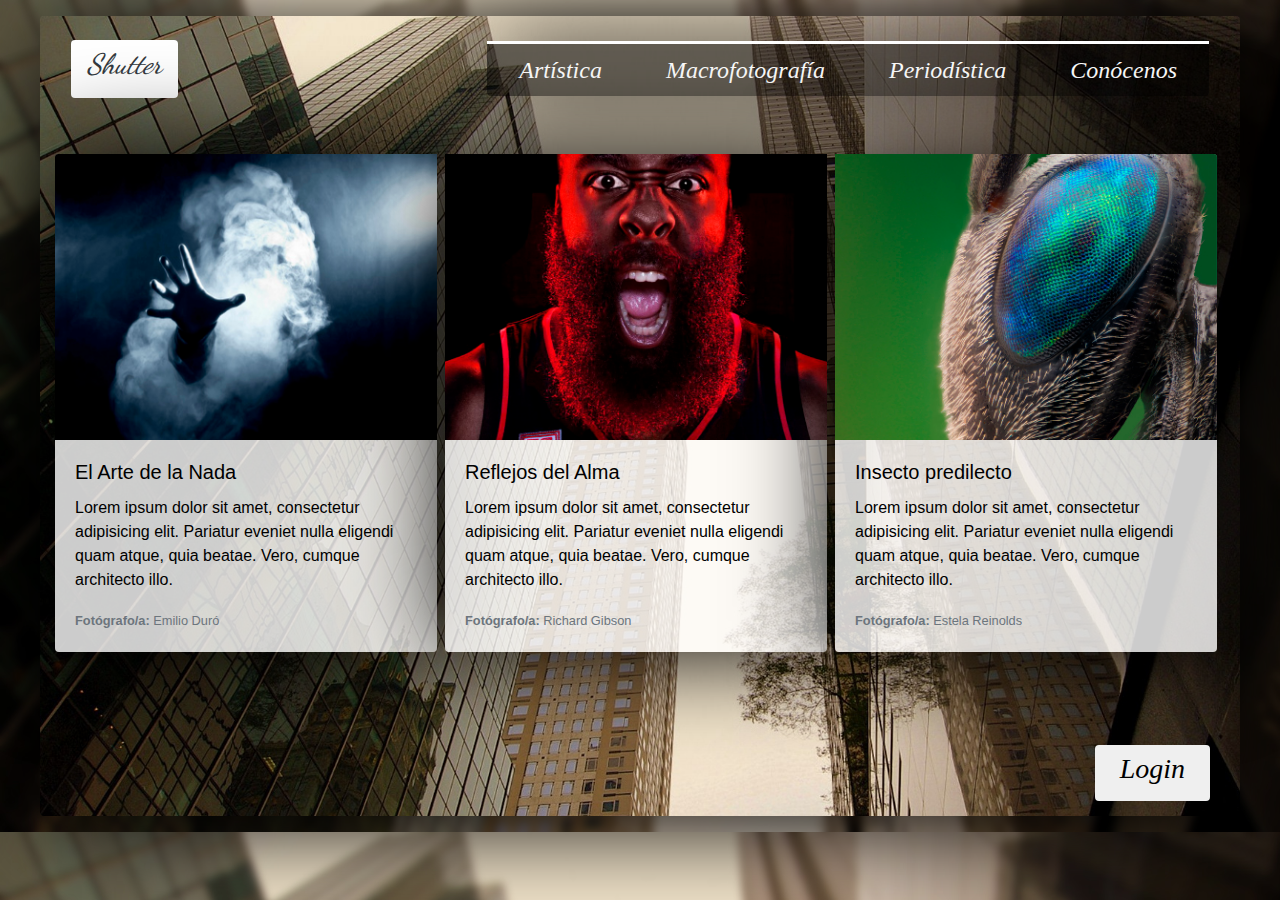
<file: index.html>
<!doctype html>
<html lang="es">
  <head>
    <!-- Tags -->
    <meta charset="utf-8">
    <meta name="viewport" content="width=device-width, initial-scale=1, shrink-to-fit=no">

    <!-- Bootstrap CSS -->
    <link rel="stylesheet" href="css/bootstrap-reboot.min.css">
    <link rel="stylesheet" href="css/bootstrap.css">
	
	<!-- Estilos propios-->
	<link rel="stylesheet" href="css/index.css">

   	<!--Favicon-->
    <link rel="icon" href="imagenes/favicon.png">

    <!--Fonts-->
    <link href="https://fonts.googleapis.com/css?family=Dancing+Script" rel="stylesheet">

    <title>Shutter</title>
  </head>

  <body>
	<!-- Contenedor -->
	<div class="container mt-3 mb-3 rounded ">
		<!-- Navegador -->
	    <nav class="navbar navbar-expand-lg navbar-dark pt-4">
		  <a class="navbar-brand text-dark p-2 px-3 rounded bg-white brandest " href="#"> <h3>Shutter</h3> </a>

		  <button class="navbar-toggler menu" type="button" data-toggle="collapse" data-target="#navbarNavAltMarkup" aria-controls="navbarNavAltMarkup" aria-expanded="false" aria-label="Toggle navigation">
		    <span class="navbar-toggler-icon"></span>
		  </button>

		  <div class="collapse navbar-collapse justify-content-end" id="navbarNavAltMarkup">
		    <div class="navbar-nav anim menu rounded-bottom">
		      <a class="nav-item nav-link text-white mx-4 " href="paginas/artistica.html">		Artística		</a>
		      <a class="nav-item nav-link text-white mx-4 " href="paginas/macro.html">			Macrofotografía	</a>
		      <a class="nav-item nav-link text-white mx-4 " href="paginas/periodistica.html">	Periodística	</a>
		      <a class="nav-item nav-link text-white mx-4 " href="paginas/retrato.html">		Conócenos		</a>
		      <a class="nav-item nav-link text-white mx-4 d-lg-none  " href="#login" data-toggle="modal" data-target="#login">			Login			</a>
		    </div>
		  </div>

		</nav>
		<!-- Fin navegador -->	
			
		<!-- Cards -->
		<div class="card-group  mt-5">
		<!-- Carta 1 -->
		  <div class="card rounded  carta mr-2 ">
		    <a href="paginas/artistica.html"><img class="card-img-top" src="imagenes/artisticcard.jpg" alt="Card image cap" alt="Card image cap"></a>
		    <div class="card-body">
		      <h5 class="card-title">El Arte de la Nada</h5>
		      <p class="card-text">Lorem ipsum dolor sit amet, consectetur adipisicing elit. Pariatur eveniet nulla eligendi quam atque, quia beatae. Vero, cumque architecto illo.</p>
		      <p class="card-text"><small class="text-muted"><b>Fotógrafo/a: </b>Emilio Duró</small></p>
		    </div>
		  </div>
		<!-- Carta 2 -->
			 
			  <div class="card rounded carta mr-2">
			    <a href="paginas/periodistica.html"><img class="card-img-top" src="imagenes/portraitcard.jpg" alt="Card image cap"></a>
			    <div class="card-body">
			      <h5 class="card-title">Reflejos del Alma</h5>
			      <p class="card-text">Lorem ipsum dolor sit amet, consectetur adipisicing elit. Pariatur eveniet nulla eligendi quam atque, quia beatae. Vero, cumque architecto illo.</p>
			      <p class="card-text"><small class="text-muted"><b>Fotógrafo/a: </b>Richard Gibson</small></p>
			    </div>
			  </div>
		<!-- Carta 3 -->
		  <div class="card rounded carta mr-2">
		    <a href="paginas/macro.html"><img class="card-img-top" src="imagenes/macrocard.jpg" alt="Card image cap"></a>
		    <div class="card-body">
		      <h5 class="card-title">Insecto predilecto</h5>
		      <p class="card-text">Lorem ipsum dolor sit amet, consectetur adipisicing elit. Pariatur eveniet nulla eligendi quam atque, quia beatae. Vero, cumque architecto illo.</p>
		      <p class="card-text"><small class="text-muted"><b>Fotógrafo/a: </b>Estela Reinolds	</small></p>
		    </div>
		  </div>

		</div>	

		<!--Botón de login-->
		<div class="row">
			<button type="button" class="btn d-none d-lg-block px-4 loginbot font-italic" data-toggle="modal" data-target="#login" > <h3>Login</h3> </button>
		</div>  

		<!-- Modal -->
		<div class="modal fade" id="login" tabindex="-1" role="dialog" aria-labelledby="login" aria-hidden="true">
		  <div class="modal-dialog modal-dialog-centered" role="document">
		    <div class="modal-content">
		      <div class="modal-header">
		        <h5 class="modal-title" id="Login">Login</h5>
		        <button type="button" class="close" data-dismiss="modal" aria-label="Close">
		          <span aria-hidden="true">&times;</span>
		        </button>
		      </div>
		      <div class="modal-body">
		      	<div class="row justify-content-center">
		      		<div class="col-4">
		      			<img src="imagenes/login.png" alt="loginimage" class="rounded img-fluid">
		      		</div>
		      	</div>
			<!--Formulario-->
		       <form method="post" action="login.php">
				  <div class="row justify-content-center p-2">
				    <div class="col-md-6">
				      <input type="email" class="form-control" placeholder="ejemplo@dominio.com" required>
				    </div>
				  </div>
				  <div class="row justify-content-center p-2">
				    <div class="col-md-6">
				      <input type="password" class="form-control" placeholder="Contraseña" required>
				    </div>
				  </div>
				  <div class="row text-center">
				      	<div class="col-md-12">
				      		<a href="paginas/registro.html" class="text-center mt-2 regist"> ¿Todavía no te has registrado?</a>
				      	</div>
				  </div>
				   <div class="modal-footer">
			        <button type="reset" class="btn btn-danger text-light" data-dismiss="modal" >Cerrar</button>
			        <button type="submit" class="btn bg-dark text-light">Entrar</button>
			      </div>
				</form>
		      </div>
		    </div>
		  </div>
		</div>	                                      

	</div>

	<!-- Fin contenedor-->

    <!-- jQuery,Popper.js,Bootstrap JS -->
    <script src="jq/jquery-3.3.1.min.js"></script>
    <script src="https://cdnjs.cloudflare.com/ajax/libs/popper.js/1.12.9/umd/popper.min.js" integrity="sha384-ApNbgh9B+Y1QKtv3Rn7W3mgPxhU9K/ScQsAP7hUibX39j7fakFPskvXusvfa0b4Q" crossorigin="anonymous"></script>
    <script src="js/bootstrap.min.js"></script>

  </body>
</html>
</file>
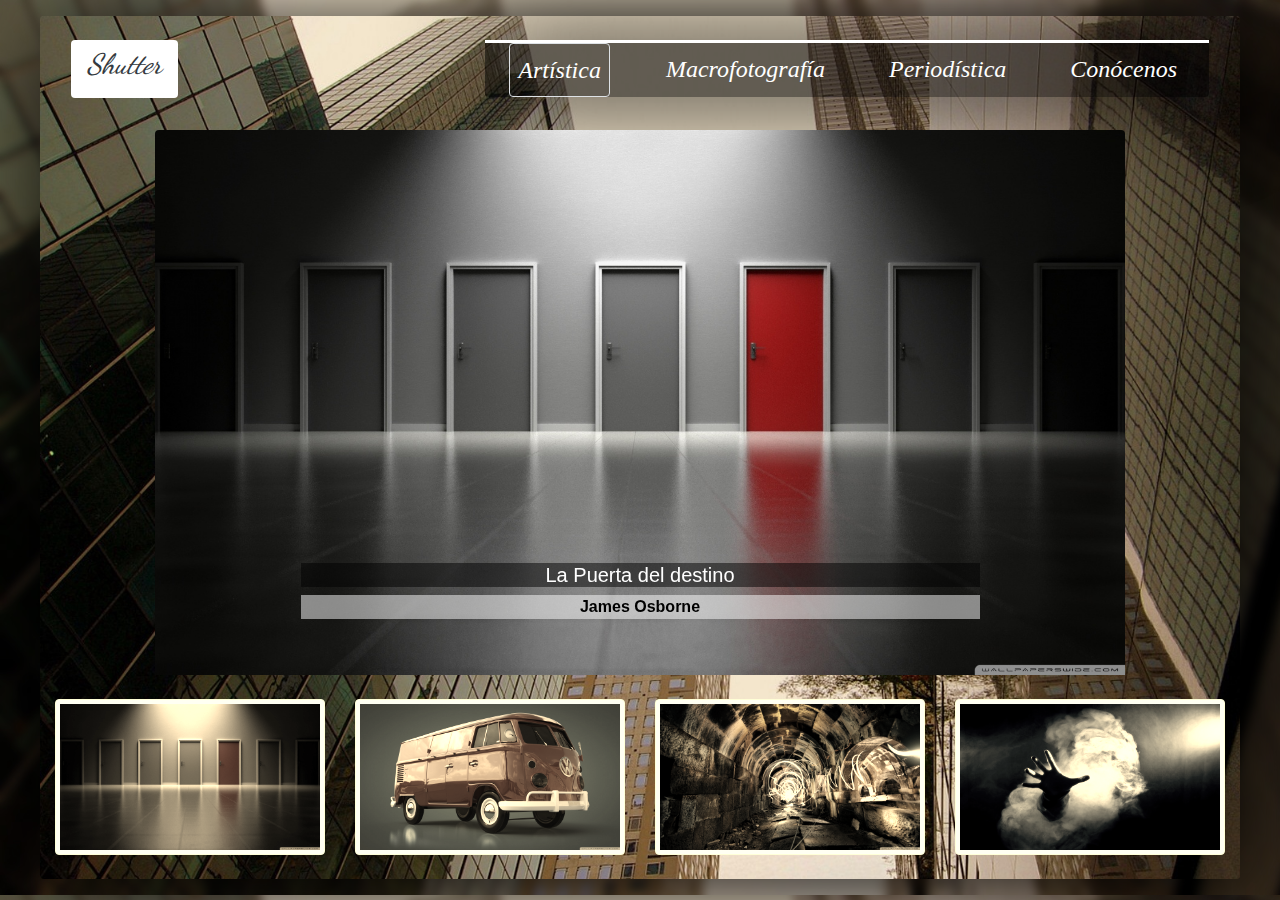
<file: paginas/artistica.html>
<!doctype html>
<html lang="es">
  <head>
    <!-- Tags -->
    <meta charset="utf-8">
    <meta name="viewport" content="width=device-width, initial-scale=1, shrink-to-fit=no">

    <!-- Bootstrap CSS -->
    <link rel="stylesheet" href="../css/bootstrap-reboot.min.css">
    <link rel="stylesheet" href="../css/bootstrap.css">
	
	<!-- Estilos propios-->
	<link rel="stylesheet" href="../css/index.css">
	<link rel="stylesheet" href="../css/galeria.css">

   	<!--Favicon-->
    <link rel="icon" href="../imagenes/favicon.png">

    <!--Fonts-->
    <link href="https://fonts.googleapis.com/css?family=Dancing+Script" rel="stylesheet">

    <title>Shutter:	Artística</title>
  </head>

  <body>
    
   
	
	<!-- Contenedor -->
	<div class="container  mt-3 mb-3 rounded ">
		<!-- Navegador -->
	    <nav class="navbar navbar-expand-lg navbar-dark pt-4">
		  <a class="navbar-brand text-dark p-2 px-3 rounded bg-white brandest " href="../index.html"> <h3>Shutter</h3> </a>

		  <button class="navbar-toggler menu" type="button" data-toggle="collapse" data-target="#navbarNavAltMarkup" aria-controls="navbarNavAltMarkup" aria-expanded="false" aria-label="Toggle navigation">
		    <span class="navbar-toggler-icon"></span>
		  </button>

		  <div class="collapse navbar-collapse justify-content-end" id="navbarNavAltMarkup">
		    <div class="navbar-nav anim menu rounded-bottom">
		      <a class="nav-item nav-link text-white mx-4 border rounded " href="#">	Artística		</a>
		      <a class="nav-item nav-link text-white mx-4 " href="macro.html">			Macrofotografía	</a>
		      <a class="nav-item nav-link text-white mx-4 " href="periodistica.html">	Periodística	</a>
		      <a class="nav-item nav-link text-white mx-4 " href="retrato.html">		Conócenos		</a>
		      <a class="nav-item nav-link text-white mx-4 d-lg-none  " data-toggle="modal" data-target="#login">Login</a>
		    </div>
		  </div>

		</nav>
		<!-- Fin navegador -->	                                      
		
		<!-- Carrusel-->
		<div class="row justify-content-center mt-md-4 mb-">
			<div class="col-md-10 ">
				<div id="carouselExampleControls" class="carousel slide d-none d-md-block" data-ride="carousel">
				  <div class="carousel-inner rounded-top">
				    <div class="carousel-item active">
				      <img class="d-block w-100" src="../imagenes/art.jpg" alt="First slide">
				      <div class="carousel-caption d-none d-md-block">
					    <h5>La Puerta del destino</h5>
					    <p>James Osborne</p>
					  </div>
				    </div>
				    <div class="carousel-item">
				      <img class="d-block w-100" src="../imagenes/art2.jpg" alt="Second slide">
				      <div class="carousel-caption d-none d-md-block">
					    <h5>Ruta Salvaje</h5>
					    <p>Alberto Peña</p>
					  </div>
				    </div>
				    <div class="carousel-item">
				      <img class="d-block w-100" src="../imagenes/art3.jpg" alt="Third slide">
				      <div class="carousel-caption d-none d-md-block">
					    <h5>El Túnel del tiempo</h5>
					    <p>Roberto Dicaprio</p>
					  </div>
				    </div>
				    <div class="carousel-item">
				      <img class="d-block w-100" src="../imagenes/artisticcard1.jpg" id="elarte" alt="Third slide">
				      <div class="carousel-caption d-none d-md-block">
					    <h5>El Arte de la Nada</h5>
					    <p>Emilio Duró</p>
					  </div>
				    </div>
				  </div>
				  
				</div>
			</div>
		</div>
		<!-- Fin Carrusel-->

		<!-- Galeria -->
		<div class="row mt-md-3 pb-md-3">
			<div class="col-md-3 my-sm-2">
				<a data-target="#carouselExampleControls" data-slide-to="0"><img src="../imagenes/art.jpg" class="rounded img-thumbnail" alt="..."></a>
			</div>
				
			<div class="col-md-3 my-sm-2">
				<a data-target="#carouselExampleControls" data-slide-to="1"><img src="../imagenes/art2.jpg" class="rounded img-thumbnail float-right" alt="..."></a>
			</div>

			<div class="col-md-3 my-sm-2">
				<a data-target="#carouselExampleControls" data-slide-to="2"><img src="../imagenes/art3.jpg" class="rounded img-thumbnail float-left" alt="..."></a>
			</div>

			<div class="col-md-3 my-sm-2">
				<a  data-target="#carouselExampleControls" data-slide-to="3" ><img src="../imagenes/artisticcard1.jpg" class="rounded img-thumbnail float-right"  alt="..."></a>
			</div>
			
		</div>
		<!--Fin Galeria -->

		<!-- Fin modal -->	  
		<div class="modal fade" id="login" tabindex="-1" role="dialog" aria-labelledby="login" aria-hidden="true">
		  <div class="modal-dialog modal-dialog-centered" role="document">
		    <div class="modal-content">
		      <div class="modal-header">
		        <h4 class="modal-title" id="Login">Login</h4>
		        <button type="button" class="close" data-dismiss="modal" aria-label="Close">
		          <span aria-hidden="true">&times;</span>
		        </button>
		      </div>
		      <div class="modal-body">
		      	<div class="row justify-content-center">
		      		<div class="col-4">
		      			<img src="../imagenes/login.png" alt="loginimage" class="rounded img-fluid">
		      		</div>
		      	</div>
			<!--Formulario-->
		       <form method="post" action="login.php">
				  <div class="row justify-content-center p-2">
				    <div class="col-md-6">
				      <input type="email" class="form-control" placeholder="ejemplo@dominio.com" required>
				    </div>
				  </div>
				  <div class="row justify-content-center p-2">
				    <div class="col-md-6">
				      <input type="password" class="form-control" placeholder="Contraseña" required>
				    </div>
				  </div>
				  <div class="row text-center">
				      	<div class="col-md-12">
				      		<a href="registro.html" class="text-center mt-2 regist"> ¿Todavía no te has registrado?</a>
				      	</div>
				  </div>
				   <div class="modal-footer">
			        <button type="reset" class="btn btn-danger text-light" data-dismiss="modal" >Cerrar</button>
			        <button type="submit" class="btn bg-dark text-light">Entrar</button>
			      </div>
				</form>
		      </div>
		    </div>
		  </div>
		</div>
		<!-- Fin modal -->	


	</div>

	<!-- Fin contenedor-->

    <!-- jQuery,Popper.js,Bootstrap JS -->
    <script src="../jq/jquery-3.3.1.min.js"></script>
    <script src="https://cdnjs.cloudflare.com/ajax/libs/popper.js/1.12.9/umd/popper.min.js" integrity="sha384-ApNbgh9B+Y1QKtv3Rn7W3mgPxhU9K/ScQsAP7hUibX39j7fakFPskvXusvfa0b4Q" crossorigin="anonymous"></script>
    <script src="../js/bootstrap.min.js"></script>

  </body>
</html>
</file>
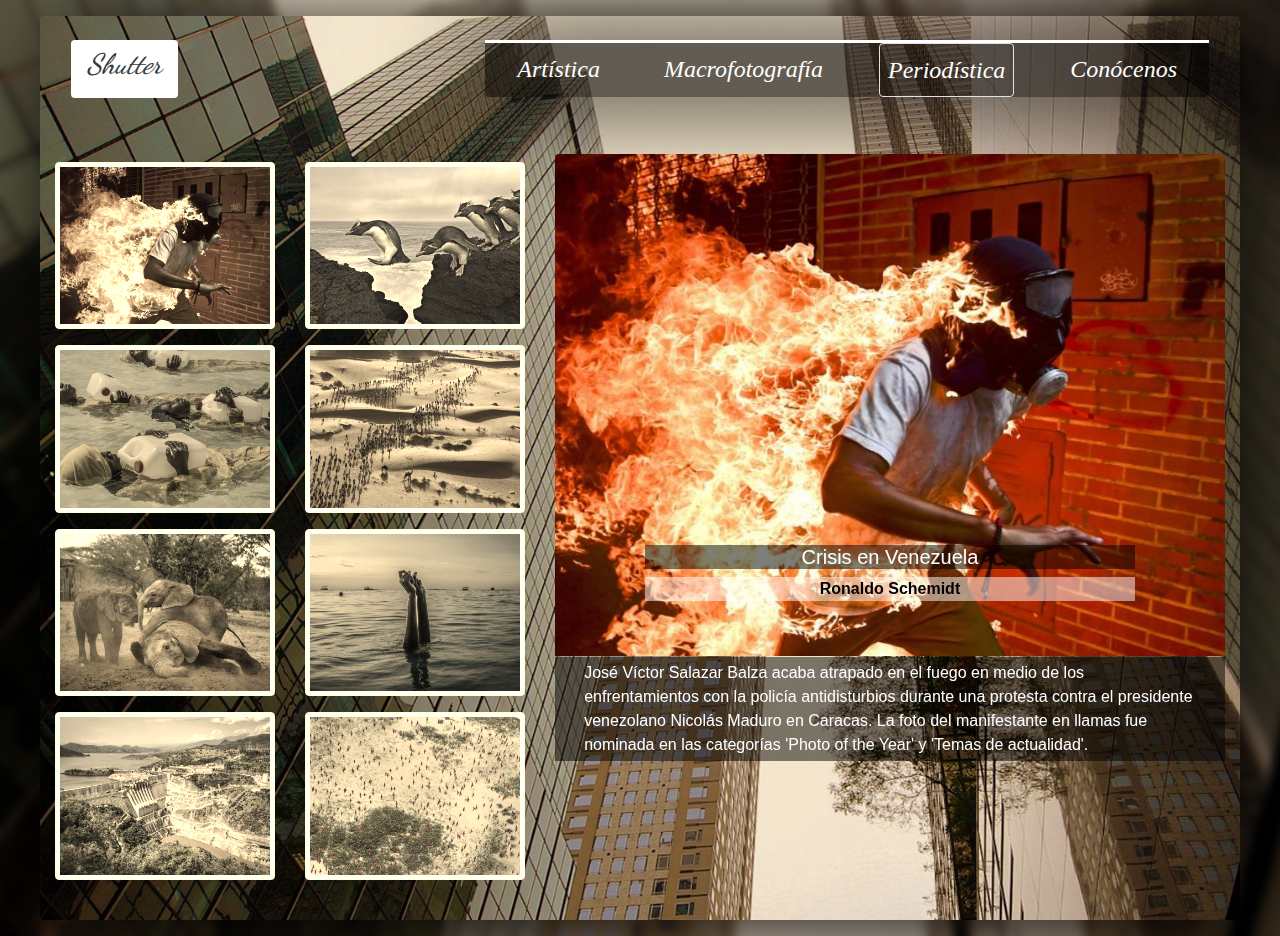
<file: paginas/periodistica.html>
<!doctype html>
<html lang="es">
  <head>
    <!-- Tags -->
    <meta charset="utf-8">
    <meta name="viewport" content="width=device-width, initial-scale=1, shrink-to-fit=no">

    <!-- Bootstrap CSS -->
    <link rel="stylesheet" href="../css/bootstrap-reboot.min.css">
    <link rel="stylesheet" href="../css/bootstrap.css">
	
	<!-- Estilos propios-->
	<link rel="stylesheet" href="../css/index.css">
	<link rel="stylesheet" href="../css/galeria.css">

   	<!--Favicon-->
    <link rel="icon" href="../imagenes/favicon.png">

    <!--Fonts-->
    <link href="https://fonts.googleapis.com/css?family=Dancing+Script" rel="stylesheet">

    <title>Shutter:	Macrofotografía</title>
  </head>

  <body>
    
   
<!-- Contenedor -->
	<div class="container  mt-3 mb-3 pb-3 rounded">
		<!-- Navegador -->
	    <nav class="navbar navbar-expand-lg navbar-dark pt-4">
		  <a class="navbar-brand text-dark p-2 px-3 rounded bg-white brandest " href="../index.html"> <h3>Shutter</h3> </a>

		  <button class="navbar-toggler menu" type="button" data-toggle="collapse" data-target="#navbarNavAltMarkup" aria-controls="navbarNavAltMarkup" aria-expanded="false" aria-label="Toggle navigation">
		    <span class="navbar-toggler-icon"></span>
		  </button>

		  <div class="collapse navbar-collapse justify-content-end" id="navbarNavAltMarkup">
		    <div class="navbar-nav anim menu rounded-bottom">
		      <a class="nav-item nav-link text-white mx-4 " href="artistica.html">		Artística		</a>
		      <a class="nav-item nav-link text-white mx-4 " href="macro.html">			Macrofotografía </a>
		      <a class="nav-item nav-link text-white mx-4 border rounded " href="#">	Periodística	</a>
		      <a class="nav-item nav-link text-white mx-4 " href="retrato.html">		Conócenos	</a>
		      <a class="nav-item nav-link text-white mx-4 d-lg-none  " data-toggle="modal" data-target="#login">Login</a>
		    </div>
		  </div>

		</nav>
		<!-- Fin navegador -->	

		<!-- Galeria -->
		<div class="row mt-md-5 pb-md-3">

				<div class="col-md-5">
					<div class="row">
						<div class="col-md-6 my-sm-2">
							<a data-target="#carouselExampleControls" data-slide-to="0"><img src="../imagenes/periodista1.jpg" class="rounded img-thumbnail" alt="..."></a>
						</div>
						
						<div class="col-md-6 my-sm-2">
							<a data-target="#carouselExampleControls" data-slide-to="1"><img src="../imagenes/periodista2.jpg" class="rounded img-thumbnail float-right" alt="..."></a>
						</div>
					</div>
					
					<div class="row">
						<div class="col-md-6 my-sm-2">
							<a data-target="#carouselExampleControls" data-slide-to="2"><img src="../imagenes/periodista3.jpg" class="rounded img-thumbnail float-left" alt="..."></a>
						</div>
						
						<div class="col-md-6 my-sm-2">
							<a  data-target="#carouselExampleControls" data-slide-to="3" ><img src="../imagenes/periodista4.jpg" class="rounded img-thumbnail float-right"  alt="..."></a>
						</div>
					</div>
					
					<div class="row">
						<div class="col-md-6 my-sm-2">
							<a data-target="#carouselExampleControls" data-slide-to="4"><img src="../imagenes/periodista5.jpg" class="rounded img-thumbnail" alt="..."></a>
						</div>
						
						<div class="col-md-6 my-sm-2">
							<a data-target="#carouselExampleControls" data-slide-to="5"><img src="../imagenes/periodista6.jpg" class="rounded img-thumbnail float-right" alt="..."></a>
						</div>
					</div>
					
					<div class="row">
						<div class="col-md-6 my-sm-2">
							<a data-target="#carouselExampleControls" data-slide-to="6"><img src="../imagenes/periodista7.jpg" class="rounded img-thumbnail float-left" alt="..."></a>
						</div>
						
						<div class="col-md-6 my-sm-2">
							<a  data-target="#carouselExampleControls" data-slide-to="7" ><img src="../imagenes/periodista8.jpg" class="rounded img-thumbnail float-right"  alt="..."></a>
						</div>
					</div>					

				</div>
			<!-- Carrusel-->
				<div id="carouselExampleControls" class="carousel slide d-none d-md-block rounded col-md-7 " data-ride="carousel">
				  <div class="carousel-inner rounded-top">

				    <div class="carousel-item active">
				      <img class="d-block w-100" src="../imagenes/periodista1.jpg" alt="Second slide">
				      <div class="row">
					      	<div class="col-md-12">
							      <div class="carousel-caption d-none d-md-block">
								    <h5>Crisis en Venezuela</h5>
								    <p>Ronaldo Schemidt</p>
								  </div>
							</div>
						</div>

						<div class="row justify-content-center text-white descripcion py-md-1">
					      	<div class="col-md-11">
							      <div>José Víctor Salazar Balza acaba atrapado en el fuego en medio de los enfrentamientos con la policía antidisturbios durante una protesta contra el presidente venezolano Nicolás Maduro en Caracas. La foto del manifestante en llamas fue nominada en las categorías 'Photo of the Year' y 'Temas de actualidad'.</div>
							 </div>
						</div>	
				    </div>
				  
				

				    <div class="carousel-item">
				      <img class="d-block w-100" src="../imagenes/periodista2.jpg" alt="Second slide">
				     	<div class="row">
					      	<div class="col-md-12">
							      <div class="carousel-caption d-none d-md-block">
								    <h5>Galápagos: meciendo la cuna</h5>
								    <p>Thomas P. Peschak</p>
								  </div>
							</div>
						</div>

						<div class="row justify-content-center text-white descripcion py-md-1">
					      	<div class="col-md-11">
							      <div>Los pingüinos de penacho amarillo (Eudyptes chrysocome) o saltarrocas hacen honor a su nombre mientras navegan por la escarpada costa de Marion Island, un territorio antártico sudafricano en el Océano Índico.</div>
							 </div>
						</div>	  

				    </div>

				    <div class="carousel-item">
				      <img class="d-block w-100" src="../imagenes/periodista3.jpg" alt="Third slide">
				      <div class="row">
					      	<div class="col-md-12">
							      <div class="carousel-caption d-none d-md-block">
								    <h5>Encontrando la libertad en el agua</h5>
								    <p>Anna Boyiazis</p>
								  </div>
							</div>
						</div>

						<div class="row justify-content-center text-white descripcion py-md-1">
					      	<div class="col-md-11">
							      <div>Habitualmente, las niñas del archipiélago de Zanzíbar no suelen tener muchas ganas de aprender a nadar. El Proyecto Panje ofrece oportunidades para que las mujeres y niñas de la localidad aprendan a nadar con trajes de baño completos, para que puedan entrar al agua sin comprometer sus creencias religiosas.</div>
							 </div>
						</div>	

				    </div>

				    <div class="carousel-item">
				      <img class="d-block w-100" src="../imagenes/periodista4.jpg" id="elarte" alt="Third slide">
				      <div class="row">
					      	<div class="col-md-12">
							      <div class="carousel-caption d-none d-md-block">
								    <h5>Maratón des Sables</h5>
								    <p>Erik Sampers</p>
								  </div>
							</div>
						</div>

						<div class="row justify-content-center text-white descripcion py-md-1">
					      	<div class="col-md-11">
							      <div>Conocida como la Maratón de las arenas o Maratón des Sables se celebra cada año en el desierto del Sahara, en Marruecos y es considerada una de las carreras más duras del mundo. Tiene 250 kilómetros y dura 7 días.</div>
							 </div>
						</div>	

				    </div>

					<div class="carousel-item">
				      <img class="d-block w-100" src="../imagenes/periodista5.jpg" alt="First slide">
				      <div class="row">
					      	<div class="col-md-12">
							      <div class="carousel-caption d-none d-md-block">
								    <h5>Terneros huérfanos</h5>
								    <p>Ami Vitale</p>
								  </div>
							</div>
						</div>

						<div class="row justify-content-center text-white descripcion py-md-1">
					      	<div class="col-md-11">
							      <div>Unos terneros huérfanos juegan en el santuario de elefantes Reteti propiedad de la comunidad en el norte de Kenia, en África oriental.</div>
							 </div>
						</div>	

				    </div>

				    <div class="carousel-item">
				      <img class="d-block w-100" src="../imagenes/periodista6.jpg" alt="Second slide">
				      <div class="row">
					      	<div class="col-md-12">
							      <div class="carousel-caption d-none d-md-block">
								    <h5>Un baño</h5>
								    <p>Anna Boyiazis</p>
								  </div>
							</div>
						</div>

						<div class="row justify-content-center text-white descripcion py-md-1">
					      	<div class="col-md-11">
							      <div>Una niña con un traje de baño de cuerpo entero aprende a nadar en el archipiélago de Zanzíbar, Tanzania, en África oriental.</div>
							 </div>
						</div>	

				    </div>

				    <div class="carousel-item">
				      <img class="d-block w-100" src="../imagenes/periodista7.jpg" alt="Third slide">
				      <div class="row">
					      	<div class="col-md-12">
							      <div class="carousel-caption d-none d-md-block">
								    <h5>Omo change</h5>
								    <p>Fausto Podavini</p>
								  </div>
							</div>
						</div>

						<div class="row justify-content-center text-white descripcion py-md-1">
					      	<div class="col-md-11">
							      <div>La presa Gibe III. Por el momento, Gibe III es la represa más alta de África Central, inaugurada en diciembre de 2016. La región del Valle de Omo en Etiopía es un entorno natural extremadamente frágil que alberga a aproximadamente 200,000 habitantes de diversos grupos étnicos. Esta área está cambiando rápidamente como resultado de la construcción de la presa Gibe III, que tiene un grave impacto ambiental y socioeconómico en la región.</div>
							 </div>
						</div>	

				    </div>

				    <div class="carousel-item">
				      <img class="d-block w-100" src="../imagenes/periodista8.jpg" id="elarte" alt="Third slide">
				      <div class="row">
					      	<div class="col-md-12">
							      <div class="carousel-caption d-none d-md-block">
								    <h5>Amazonas: un paraíso amenazado</h5>
								    <p>Daniel Beltra</p>
								  </div>
							</div>
						</div>

						<div class="row justify-content-center text-white descripcion py-md-1">
					      	<div class="col-md-11">
							      <div>Una fotografía que muestra el avance de la deforestación en el Amazonas, Brasil. Después de disminuir desde los picos principales en 1995 y 2004, la tasa de deforestación en el Amazonas ha aumentado bruscamente en 2016. El corocoro rojo o ibis escarlata (Eudocimus ruber) al igual que otras especies que habitan el Amazonas ha visto disminuida su población, lo que puede conducirlos a la desaparición o perturbación de su hábitat.</div>
							 </div>
						</div>	

				    </div>

				  </div>
				</div>
			<!-- Fin Carrusel-->
			
		</div>
		<!--Fin Galeria -->                                      
		
		

		<!-- Modal -->	  
		<div class="modal fade" id="login" tabindex="-1" role="dialog" aria-labelledby="login" aria-hidden="true">
		  <div class="modal-dialog modal-dialog-centered" role="document">
		    <div class="modal-content">
		      <div class="modal-header">
		        <h4 class="modal-title" id="Login">Login</h4>
		        <button type="button" class="close" data-dismiss="modal" aria-label="Close">
		          <span aria-hidden="true">&times;</span>
		        </button>
		      </div>
		      <div class="modal-body">
		      	<div class="row justify-content-center">
		      		<div class="col-4">
		      			<img src="../imagenes/login.png" alt="loginimage" class="rounded img-fluid">
		      		</div>
		      	</div>
			<!--Formulario-->
		       <form method="post" action="login.php">
				  <div class="row justify-content-center p-2">
				    <div class="col-md-6">
				      <input type="email" class="form-control" placeholder="ejemplo@dominio.com" required>
				    </div>
				  </div>
				  <div class="row justify-content-center p-2">
				    <div class="col-md-6">
				      <input type="password" class="form-control" placeholder="Contraseña" required>
				    </div>
				  </div>
				  <div class="row text-center">
				      	<div class="col-md-12">
				      		<a href="registro.html" class="text-center mt-2 regist"> ¿Todavía no te has registrado?</a>
				      	</div>
				  </div>
				   <div class="modal-footer">
			        <button type="reset" class="btn btn-danger text-light" data-dismiss="modal" >Cerrar</button>
			        <button type="submit" class="btn bg-dark text-light">Entrar</button>
			      </div>
				</form>
		      </div>
		    </div>
		  </div>
		</div>
		<!-- Fin modal -->	


	</div>

	<!-- Fin contenedor-->

    <!-- jQuery,Popper.js,Bootstrap JS -->
    <script src="../jq/jquery-3.3.1.min.js"></script>
    <script src="https://cdnjs.cloudflare.com/ajax/libs/popper.js/1.12.9/umd/popper.min.js" integrity="sha384-ApNbgh9B+Y1QKtv3Rn7W3mgPxhU9K/ScQsAP7hUibX39j7fakFPskvXusvfa0b4Q" crossorigin="anonymous"></script>
    <script src="../js/bootstrap.min.js"></script>

  </body>
</html>
</file>
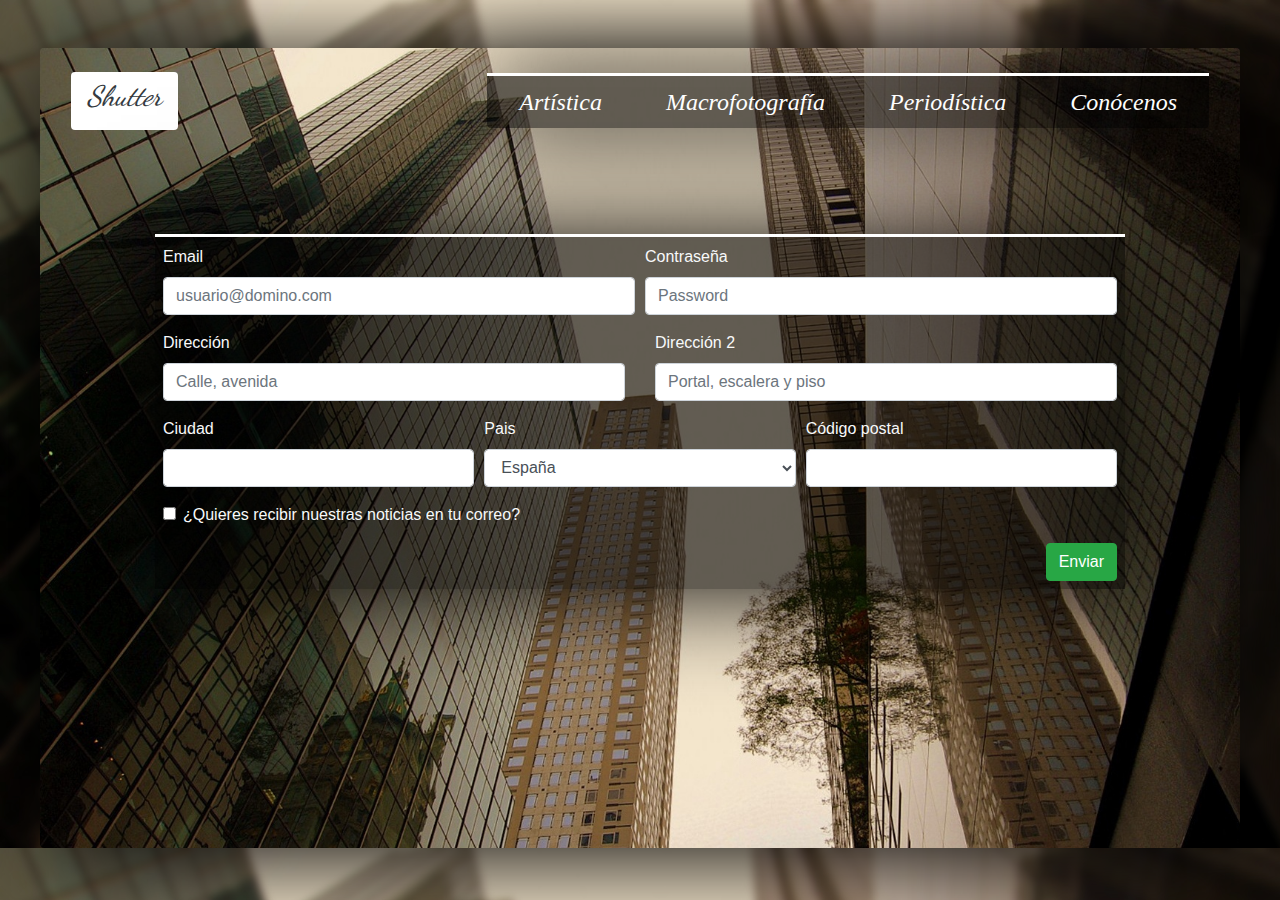
<file: paginas/registro.html>
<!doctype html>
<html lang="es">
  <head>
    <!-- Tags -->
    <meta charset="utf-8">
    <meta name="viewport" content="width=device-width, initial-scale=1, shrink-to-fit=no">

    <!-- Bootstrap CSS -->
    <link rel="stylesheet" href="../css/bootstrap-reboot.min.css">
    <link rel="stylesheet" href="../css/bootstrap.css">
	
	<!-- Estilos propios-->
	<link rel="stylesheet" href="../css/index.css">

   	<!--Favicon-->
    <link rel="icon" href="../imagenes/favicon.png">

    <!--Fonts-->
    <link href="https://fonts.googleapis.com/css?family=Dancing+Script" rel="stylesheet">

    <title>Shutter:	Registro</title>
  </head>

  <body>
    
   
	
	<!-- Contenedor -->
	<div class="container  mt-5 rounded ">
		<!-- Navegador -->
	    <nav class="navbar navbar-expand-lg navbar-dark pt-4">
		  <a class="navbar-brand text-dark p-2 px-3 rounded bg-white brandest " href="../index.html"> <h3>Shutter</h3> </a>

		  <button class="navbar-toggler menu" type="button" data-toggle="collapse" data-target="#navbarNavAltMarkup" aria-controls="navbarNavAltMarkup" aria-expanded="false" aria-label="Toggle navigation">
		    <span class="navbar-toggler-icon"></span>
		  </button>

		  <div class="collapse navbar-collapse justify-content-end" id="navbarNavAltMarkup">
		    <div class="navbar-nav anim menu rounded-bottom">
		      <a class="nav-item nav-link text-white mx-4 " href="artistica.html">		Artística		</a>
		      <a class="nav-item nav-link text-white mx-4 " href="macro.html">			Macrofotografía	</a>
		      <a class="nav-item nav-link text-white mx-4 " href="periodistica.html">	Periodística	</a>
		      <a class="nav-item nav-link text-white mx-4 " href="retrato.html">					Conócenos		</a>
		      <a class="nav-item nav-link text-white mx-4 d-lg-none  " data-toggle="modal" data-target="#login"">		Login			</a>
		    </div>
		  </div>

		</nav>
		<!-- Fin navegador -->	  
		
		<!-- Fin modal -->	  
		<div class="modal fade" id="login" tabindex="-1" role="dialog" aria-labelledby="login" aria-hidden="true">
		  <div class="modal-dialog modal-dialog-centered" role="document">
		    <div class="modal-content">
		      <div class="modal-header">
		        <h5 class="modal-title" id="Login">Login</h5>
		        <button type="button" class="close" data-dismiss="modal" aria-label="Close">
		          <span aria-hidden="true">&times;</span>
		        </button>
		      </div>
		      <div class="modal-body">
		      	<div class="row justify-content-center">
		      		<div class="col-4">
		      			<img src="../imagenes/login.png" alt="loginimage" class="rounded img-fluid">
		      		</div>
		      	</div>
			<!--Formulario-->
		       <form method="post" action="login.php">
				  <div class="row justify-content-center p-2">
				    <div class="col-md-6">
				      <input type="email" class="form-control" placeholder="ejemplo@dominio.com" required>
				    </div>
				  </div>
				  <div class="row justify-content-center p-2">
				    <div class="col-md-6">
				      <input type="password" class="form-control" placeholder="Contraseña" required>
				    </div>
				  </div>
				  <div class="row text-center">
				      	<div class="col-md-12">
				      		<a href="registro.html" class="text-center mt-2 regist"> ¿Todavía no te has registrado?</a>
				      	</div>
				  </div>
				   <div class="modal-footer">
			        <button type="reset" class="btn btn-danger text-light" data-dismiss="modal" >Cerrar</button>
			        <button type="submit" class="btn bg-dark text-light">Entrar</button>
			      </div>
				</form>
		      </div>
		    </div>
		  </div>
		</div>
		<!-- Fin modal -->	 

		<div class="row justify-content-center mt-md-5">
			<div class="col-md-10">
				<form method="post"	action="formu.php">
				  <div class="menu text-light p-2 mt-5">

				  	<div class="form-row ">
				  	  <div class="form-group col-md-6">
				  	    <label for="inputEmail4">Email</label>
				  	    <input type="email" class="form-control" id="mail" placeholder="usuario@domino.com" required>
				  	  </div>
				  	  <div class="form-group col-md-6">
				  	    <label for="inputPassword4">Contraseña</label>
				  	    <input type="password" class="form-control" id="contraseña" placeholder="Password" required>
				  	  </div>
				  	</div>

				  	<div class="row">
				  		<div class="form-group col-md-6">
				  		  <label for="inputAddress">Dirección</label>
				  		  <input type="text" class="form-control" id="inputAddress" placeholder="Calle, avenida" required>
				  		</div>
				  		<div class="form-group col-md-6">
				  		  <label for="inputAddress2">Dirección 2</label>
				  		  <input type="text" class="form-control" id="inputAddress2" placeholder="Portal, escalera y piso" required>
				  		</div>
				  	</div>

				  	<div class="form-row">
				  	  <div class="form-group col-md-4">
				  	    <label for="ciudad">Ciudad</label>
				  	    <input type="text" class="form-control" id="ciudad">
				  	  </div>
				  	  <div class="form-group col-md-4">
				  	    <label for="pais">Pais</label>
				  	    <select id="pais" class="form-control">
				  	      <option selected>España</option>
				  	      <option>Otro país...</option>
				  	    </select>
				  	  </div>
				  	  <div class="form-group col-md-4">
				  	    <label for="codpostal">Código postal</label>
				  	    <input type="text" class="form-control" id="codpostal">
				  	  </div>
				  	</div>

				  	<div class="form-group">
				  	  <div class="form-check">
				  	    <input class="form-check-input" type="checkbox" id="gridCheck">
				  	    <label class="form-check-label" for="gridCheck">
				  	      ¿Quieres recibir nuestras noticias en tu correo?
				  	    </label>
				  	  </div>
				  	</div>

				  	<div class="row">
				  		<div class="col-md-12 text-right ">
				  			<button type="submit" class="btn btn-success">Enviar</button>
				  		</div>
				  	</div>

				  </div>
				</form>
			</div>
		</div>
		<!--Registro-->

		<!--Fin registro -->
	</div>

	<!-- Fin contenedor-->

    <!-- jQuery,Popper.js,Bootstrap JS -->
    <script src="../jq/jquery-3.3.1.min.js"></script>
    <script src="https://cdnjs.cloudflare.com/ajax/libs/popper.js/1.12.9/umd/popper.min.js" integrity="sha384-ApNbgh9B+Y1QKtv3Rn7W3mgPxhU9K/ScQsAP7hUibX39j7fakFPskvXusvfa0b4Q" crossorigin="anonymous"></script>
    <script src="../js/bootstrap.min.js"></script>

  </body>
</html>
</file>
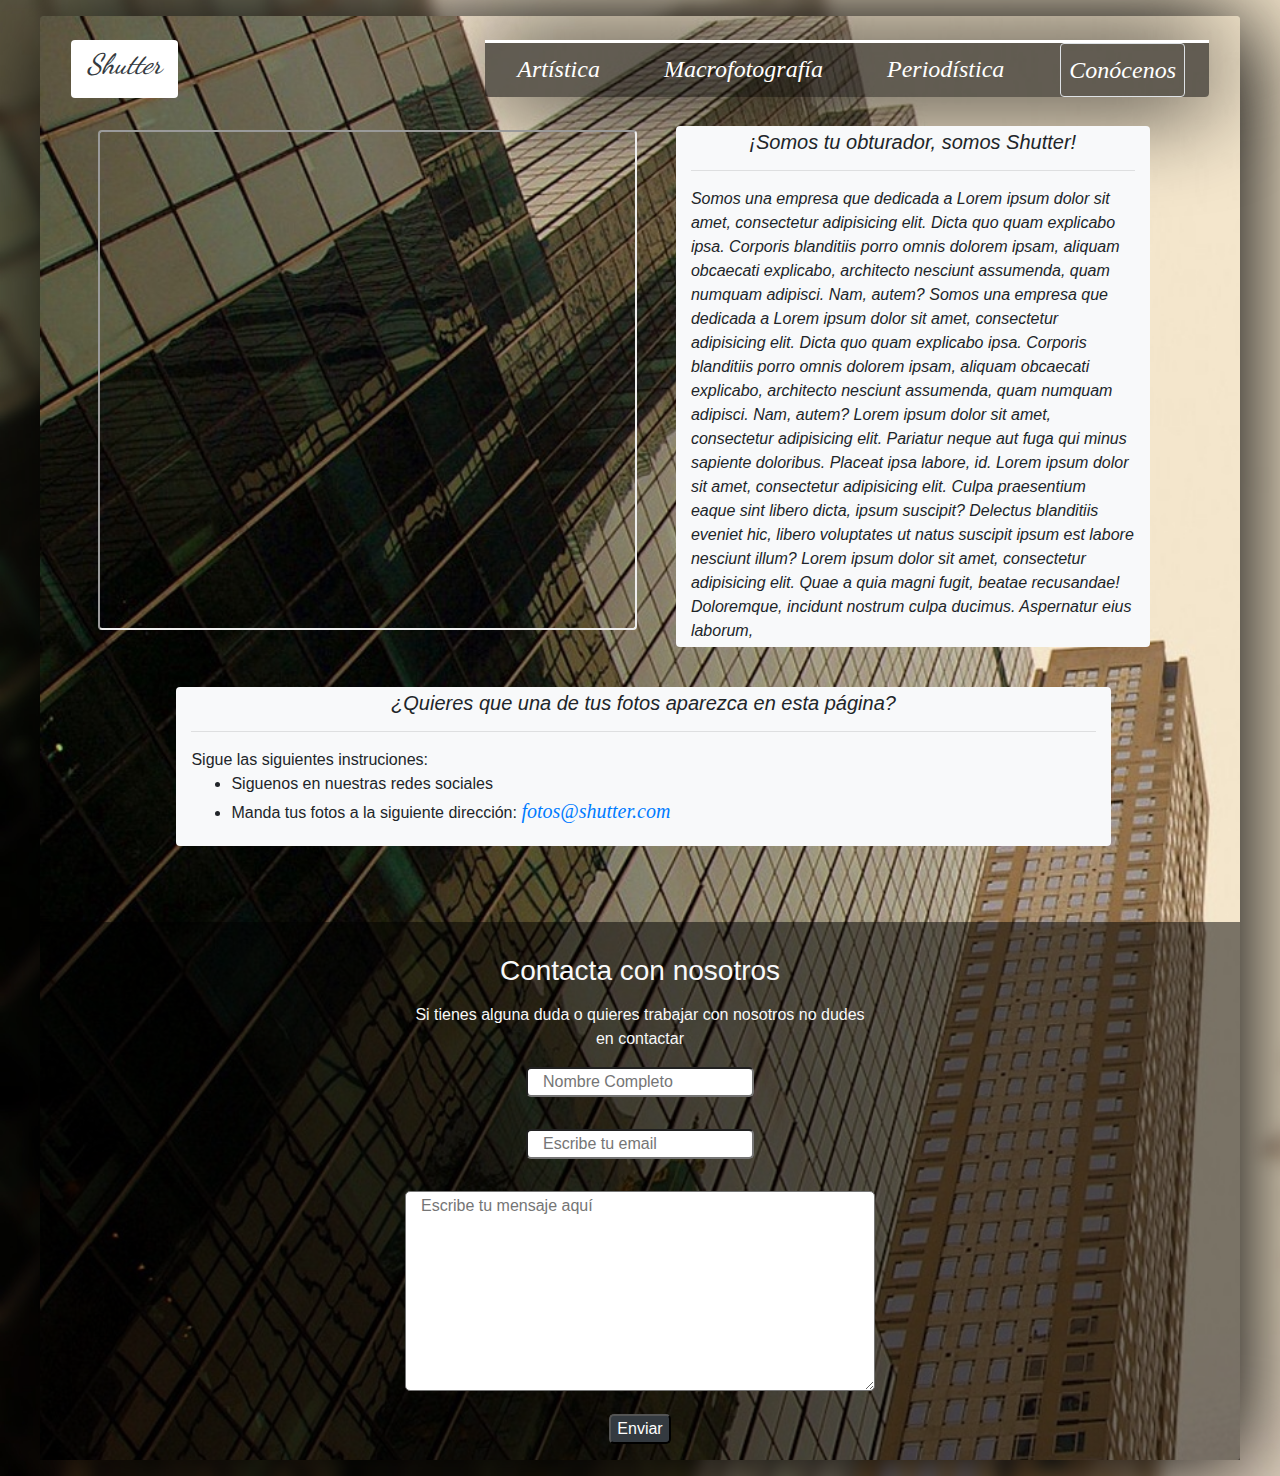
<file: paginas/retrato.html>
<!doctype html>
<html lang="es">
  <head>
    <!-- Tags -->
    <meta charset="utf-8">
    <meta name="viewport" content="width=device-width, initial-scale=1, shrink-to-fit=no">

    <!-- Bootstrap CSS -->
    <link rel="stylesheet" href="../css/bootstrap-reboot.min.css">
    <link rel="stylesheet" href="../css/bootstrap.css">
    <link rel="stylesheet" href="../css/galeria.css">
    <link rel="stylesheet" href="../css/iframe.css">
    <link rel="stylesheet" href="../css/formu.css">
	
	<!-- Estilos propios-->
	<link rel="stylesheet" href="../css/index.css">

   	<!--Favicon-->
    <link rel="icon" href="../imagenes/favicon.png">

    <!--Fonts-->
    <link href="https://fonts.googleapis.com/css?family=Dancing+Script" rel="stylesheet">

    <title>Shutter:	Macrofotografía</title>
  </head>

  <body>
    
   
	
	<!-- Contenedor -->
	<div class="container  mt-3 mb-3 rounded ">
		<!-- Navegador -->
	    <nav class="navbar navbar-expand-lg navbar-dark pt-4">
		  <a class="navbar-brand text-dark p-2 px-3 rounded bg-white brandest " href="../index.html"> <h3>Shutter</h3> </a>

		  <button class="navbar-toggler menu" type="button" data-toggle="collapse" data-target="#navbarNavAltMarkup" aria-controls="navbarNavAltMarkup" aria-expanded="false" aria-label="Toggle navigation">
		    <span class="navbar-toggler-icon"></span>
		  </button>

		  <div class="collapse navbar-collapse justify-content-end" id="navbarNavAltMarkup">
		    <div class="navbar-nav anim menu rounded-bottom">
		      <a class="nav-item nav-link text-white mx-4 " href="artistica.html">		Artística		</a>
		      <a class="nav-item nav-link text-white mx-4 " href="macro.html">			Macrofotografía	</a>
		      <a class="nav-item nav-link text-white mx-4 " href="periodistica.html">	Periodística	</a>
		      <a class="nav-item nav-link text-white mx-4 border rounded " href="#">					Conócenos			</a>
		      <a class="nav-item nav-link text-white mx-4 d-lg-none  " data-toggle="modal" data-target="#login">		Login			</a>
		    </div>
		  </div>

		</nav>
		<!-- Fin navegador -->	

		<!-- Fin modal -->	  
		<div class="modal fade" id="login" tabindex="-1" role="dialog" aria-labelledby="login" aria-hidden="true">
		  <div class="modal-dialog modal-dialog-centered" role="document">
		    <div class="modal-content">
		      <div class="modal-header">
		        <h4 class="modal-title" id="Login">Login</h4>
		        <button type="button" class="close" data-dismiss="modal" aria-label="Close">
		          <span aria-hidden="true">&times;</span>
		        </button>
		      </div>
		      <div class="modal-body">
		      	<div class="row justify-content-center">
		      		<div class="col-4">
		      			<img src="../imagenes/login.png" alt="loginimage" class="rounded img-fluid">
		      		</div>
		      	</div>
			<!--Formulario-->
		       <form method="post" action="login.php">
				  <div class="row justify-content-center p-2">
				    <div class="col-md-6">
				      <input type="email" class="form-control" placeholder="ejemplo@dominio.com" required>
				    </div>
				  </div>
				  <div class="row justify-content-center p-2">
				    <div class="col-md-6">
				      <input type="password" class="form-control" placeholder="Contraseña" required>
				    </div>
				  </div>
				  <div class="row text-center">
				      	<div class="col-md-12">
				      		<a href="registro.html" class="text-center mt-2 regist"> ¿Todavía no te has registrado?</a>
				      	</div>
				  </div>
				   <div class="modal-footer">
			        <button type="reset" class="btn btn-danger text-light" data-dismiss="modal" >Cerrar</button>
			        <button type="submit" class="btn bg-dark text-light">Entrar</button>
			      </div>
				</form>
		      </div>
		    </div>
		  </div>
		</div>
		<!-- Fin modal -->	  

		<div class="row justify-content-center  align-self-start mapaborde mr-sm-5 mt-md-3 my-sm-2 ">
			<div class="col-md-6 ml-sm-5 ml-md-3 col-sm-10 my-md-1 py-md-1">
				<iframe src="https://www.google.com/maps/embed?pb=!1m18!1m12!1m3!1d3058.363695341149!2d-4.839209284618061!3d39.95562057942133!2m3!1f0!2f0!3f0!3m2!1i1024!2i768!4f13.1!3m3!1m2!1s0xd401c717cef78c9%3A0xe80e353d605fae33!2sI.E.S.+Ribera+del+Tajo!5e0!3m2!1ses!2ses!4v1525550524970" class="w-100 mapa rounded" " allowfullscreen></iframe>
			</div>

			<div class="col-md-5 col-sm-10 ml-sm-5 bg-light rounded align-self-center rounded my-md-1 py-md-1 ml-md-4">
					<h4 class="text-center font-italic font-weight-normal lead">¡Somos tu obturador, somos Shutter!</h4>
					<hr>
					<div class="font-italic"> Somos una empresa que dedicada a Lorem ipsum dolor sit amet, consectetur adipisicing elit. Dicta quo quam explicabo ipsa. Corporis blanditiis porro omnis dolorem ipsam, 	
						aliquam obcaecati explicabo, architecto nesciunt assumenda, quam numquam adipisci. Nam, autem?	Somos una empresa que dedicada a Lorem ipsum dolor sit amet, consectetur adipisicing elit. Dicta quo quam explicabo ipsa. Corporis blanditiis porro omnis dolorem ipsam, aliquam obcaecati explicabo, architecto nesciunt assumenda, quam numquam adipisci. Nam, autem? Lorem ipsum dolor sit amet, consectetur adipisicing elit. Pariatur neque aut fuga qui minus sapiente doloribus. Placeat ipsa labore, id. Lorem ipsum dolor sit amet, consectetur adipisicing elit. Culpa praesentium eaque sint libero dicta, ipsum suscipit? Delectus blanditiis eveniet hic, libero voluptates ut natus suscipit ipsum est labore nesciunt illum? Lorem ipsum dolor sit amet, consectetur adipisicing elit. Quae a quia magni fugit, beatae recusandae! Doloremque, incidunt nostrum culpa ducimus. Aspernatur eius laborum, 

					</div>
				</div>
		</div>                                      
	


		<div class="row justify-content-center  ml-sm-3 p-sm-4 my-sm-2">
				

				<div class="col-md-10 col-sm-10 mr-sm-5 bg-light rounded align-self-center rounded my-md-1 py-md-1 mr-md-4">
					<h4 class="text-center font-italic font-weight-normal lead">¿Quieres que una de tus fotos aparezca en esta página?</h4>
					<hr>
					<div>Sigue las siguientes instruciones:</div>
						<ul>
							<li>Siguenos en nuestras redes sociales</li>
							<li>Manda tus fotos a la siguiente dirección: <a href="mailto:fotos@shutter.com" class="lead">fotos@shutter.com</a> </li>
						</ul>
				</div>

		</div>

		<div class="row mt-5 pt-3 pb-3 descripcion justify-content-center formu-back" id="contacto">
	      <div class="col-md-5 text-light formu">


	              <form  id="formulario" name="formulario" class="text-center" method="post" action="index.php">
	                  <input type="hidden" name="envio" value="1">
	                 <h3 class="pt-3 mb-3 texto-info">Contacta con nosotros</h3>
	                 <span class="texto-info">Si tienes alguna duda o quieres trabajar con nosotros no dudes en contactar</span>
	                 <div class="pt-3 mb-3">
	                   <input class="formu" type="text" name="nombre" id="nombre" placeholder="Nombre Completo" required>
	                 </div>
	                           
	                 <div class="pt-3 mb-3">
	                   <input class="formu" type="text" name="email" id="email" placeholder="Escribe tu email" required>
	                 </div>
	                           
	                 <div class="pt-3 mb-3">
	                   <textarea class="tarea" name="mensaje" id="mensaje" placeholder="Escribe tu mensaje aquí " required></textarea>
	                 </div>
	                           
	                 <div class="">
	                   <button class="envi bg-dark" type="submit">
	                     Enviar
	                   </button>
	                 </div>
	              </form>
	      </div>
   	 </div>


	</div>
					

	<!-- Fin contenedor-->

    <!-- jQuery,Popper.js,Bootstrap JS -->
    <script src="../jq/jquery-3.3.1.min.js"></script>
    <script src="https://cdnjs.cloudflare.com/ajax/libs/popper.js/1.12.9/umd/popper.min.js" integrity="sha384-ApNbgh9B+Y1QKtv3Rn7W3mgPxhU9K/ScQsAP7hUibX39j7fakFPskvXusvfa0b4Q" crossorigin="anonymous"></script>
    <script src="../js/bootstrap.min.js"></script>

  </body>
</html>
</file>
<file: css/index.css>
/* Estilo para el cuerpo de la extensión index.html */
body{
	background-color: white;
	background-image: url(../imagenes/backblur.jpg);
	background-size: cover;

}

/* Clase para el contenedor */
.container{
	background-image: url(../imagenes/roof_shadow_glass_skyscrapers_47938_1920x1080.jpg);
	background-size: cover;
	background-repeat: no-repeat;
	min-height: 800px;
	max-width: 1200px;
	box-shadow: 10px 10px 100px black;
	position: relative;

}

/* Clase para el botón de login*/
.loginbot{
	position: absolute;
	bottom:15px;
	right: 30px;
	font-family: times;

}

/* Transformacion para el botón de login*/
.loginbot:hover{
	transform: scale(1.2);
}

/* Clase para el menu principal */
.menu{
	background:rgba(0,0,0,0.6); 
	box-shadow: 2px 2px 100px black;
	border-top:3px solid white;	
}

/* Estilo de la marca principal del menú */
.brandest{
	font-family: Dancing Script;
}

/* Transformación para la marca principal del menú */
.brandest:hover{
	transform: scale(1.2);
}

/* Estilo para el texto del menu */
div a{
	font-family: times;
	font-size:1.5em;
	font-style: italic;

}
/*Transformación para las opciones del menú */
.menu a:hover{

	
	transform: scale(1.1);
}

/* Clase para las cartas*/
.carta{
	color: black;
	background:rgba(256,256,256,0.8);
	box-shadow: 2px 2px 100px black ;
	border:0px;
	
}

/* Transformación para las cartas */
.carta:hover{
	transform: scale(1.04);
	background-color: rgb(79, 85, 94);
	color:white;
}

/* Transformación para las cartas */
.regist{
	font-size: 1.2em;
}
</file>
<file: css/galeria.css>
.img-thumbnail{
	filter:  sepia(80%);

}

.img-thumbnail:hover{
	filter:none;
	box-shadow: 1px 1px 40px orange;
	transition: 2s;
	-webkit-transition: 2s;
	-moz-transition: 2s;
}

div h5{
	background: rgba(0,0,0,0.5);

}

div p{
	background: rgba(256,256,256,0.5);
	color: black;
	font-weight: bold;
}

.descripcion{
	background: rgba(0,0,0,0.5);
	color: black;
}
</file>
<file: css/iframe.css>
iframe{
	min-height: 300px;
	max-height: 800px;
}

.mapa{
	min-height: 500px;
	max-height: 1000px;
}
</file>
<file: css/formu.css>
.envi{
	color: white;
	border-radius: 5px;
}

.tarea{
	border-radius: 5px;
	padding-left:15px;
	max-width: 500px;
	width: 100%;
	min-width: 50px;
	height: 200px;
}

.formu{
	border-radius: 5px;
	padding-left:15px;
}
</file>
